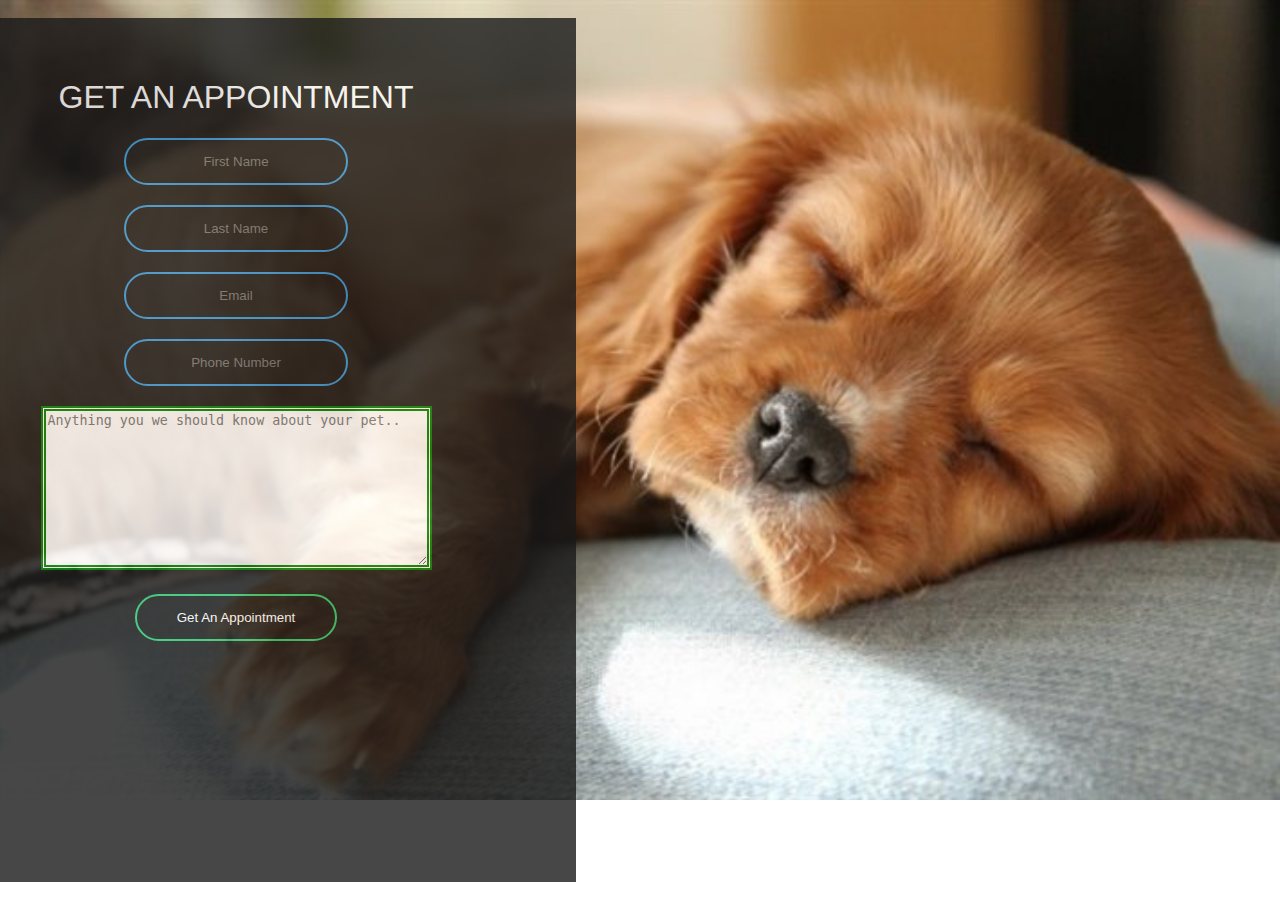
<file: appointment.html>
<!DOCTYPE html>
<html lang="en">
<head>
    <meta charset="UTF-8">
    <meta name="viewport" content="width=device-width, initial-scale=1.0">
    <title>Get an Appointment</title>
    <link rel="stylesheet"  href="app.css">
</head>
<body >
    <form class="box" action="appointment.html" method="post">
   <h1>Get An Appointment</h1>
   <input type="text" name="" placeholder="First Name">
   <input type="text" name="" placeholder="Last Name">
   <input type="text" name="" placeholder="Email">
   <input type="text" name="" placeholder="Phone Number">
   <p>
       <textarea  class="text1" cols="45" rows="10" placeholder="Anything you we should know about your pet.."></textarea>
   </p>
   <input type="Submit" value="Get An Appointment">
</form>
</body>
</html>
</file>
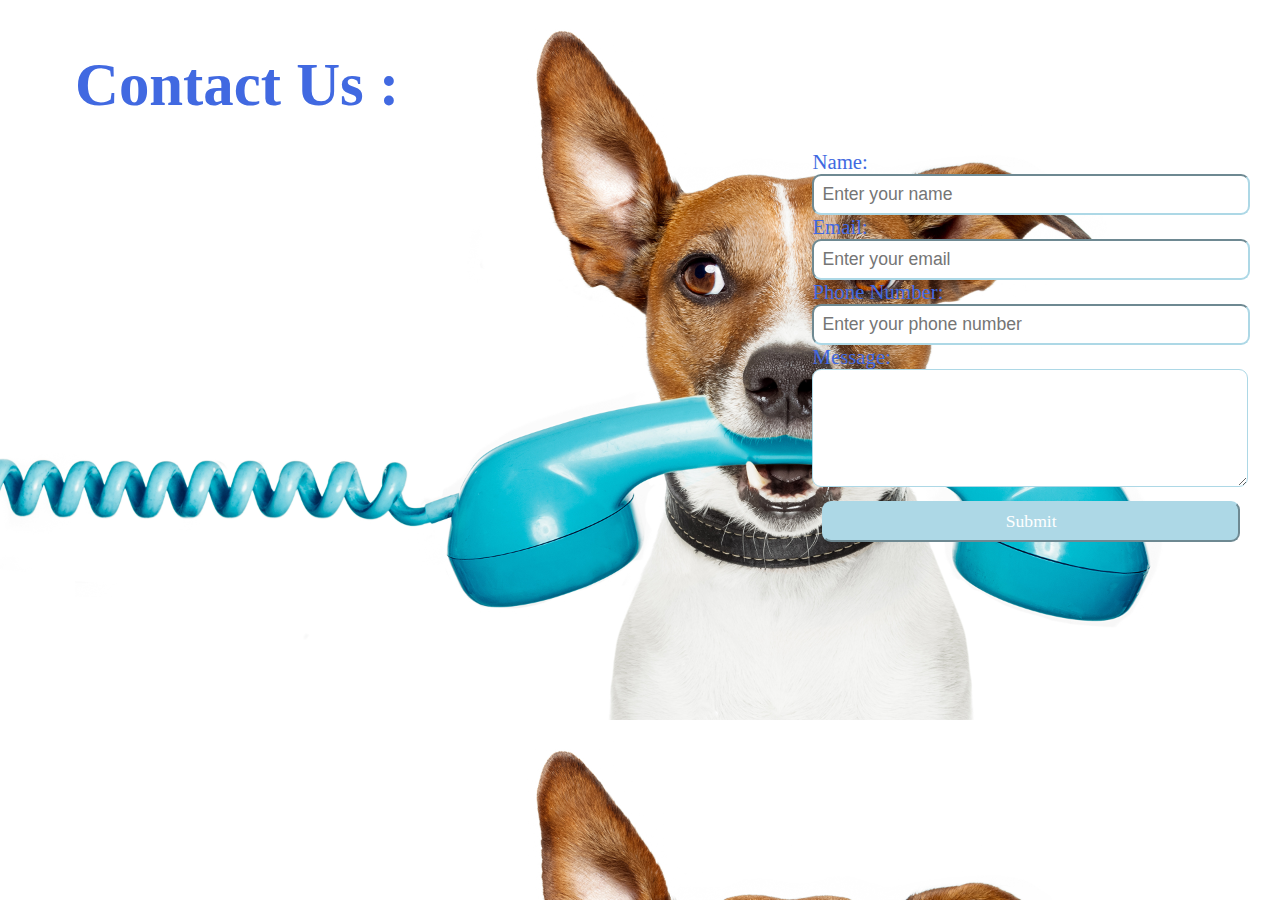
<file: contact.html>
<!DOCTYPE html>
<html lang="en">
<head>
    <meta charset="UTF-8">
    <meta name="viewport" content="width=device-width, initial-scale=1.0">
    <title>Contact Us</title>
    <link rel="stylesheet" href="con1.css">
</head>
<body>
    
    <section id="contact" >
        <h1 class="h-primary center"> Contact Us :</h1>
        <div id="contact-box">
     <form action="">
                <div class="form-group">
                    <label for="name">Name:</label>
                    <input type="text" name="name" id="name" placeholder="Enter your name">
                </div> 
                <div class="form-group">
                 <label for="email">Email:</label>
                 <input type="text" name="email" id="email" placeholder="Enter your email">
             </div> 
             <div class="form-group">
                 <label for="number">Phone Number:</label>
                 <input type="text" name="number" id="number" placeholder="Enter your phone number">
                 <div class="form-group">
                     <label for="message">Message:</label>
                 <textarea class="textarea" name="message" id="message" cols="30" rows="5"></textarea>
                 
                 </div>
                 
                 </div>
                 <input type="submit" value="Submit" class="sub">
            </form>
           
         </div>
      
     </section>
     
    
     
</body>
</html>
</file>
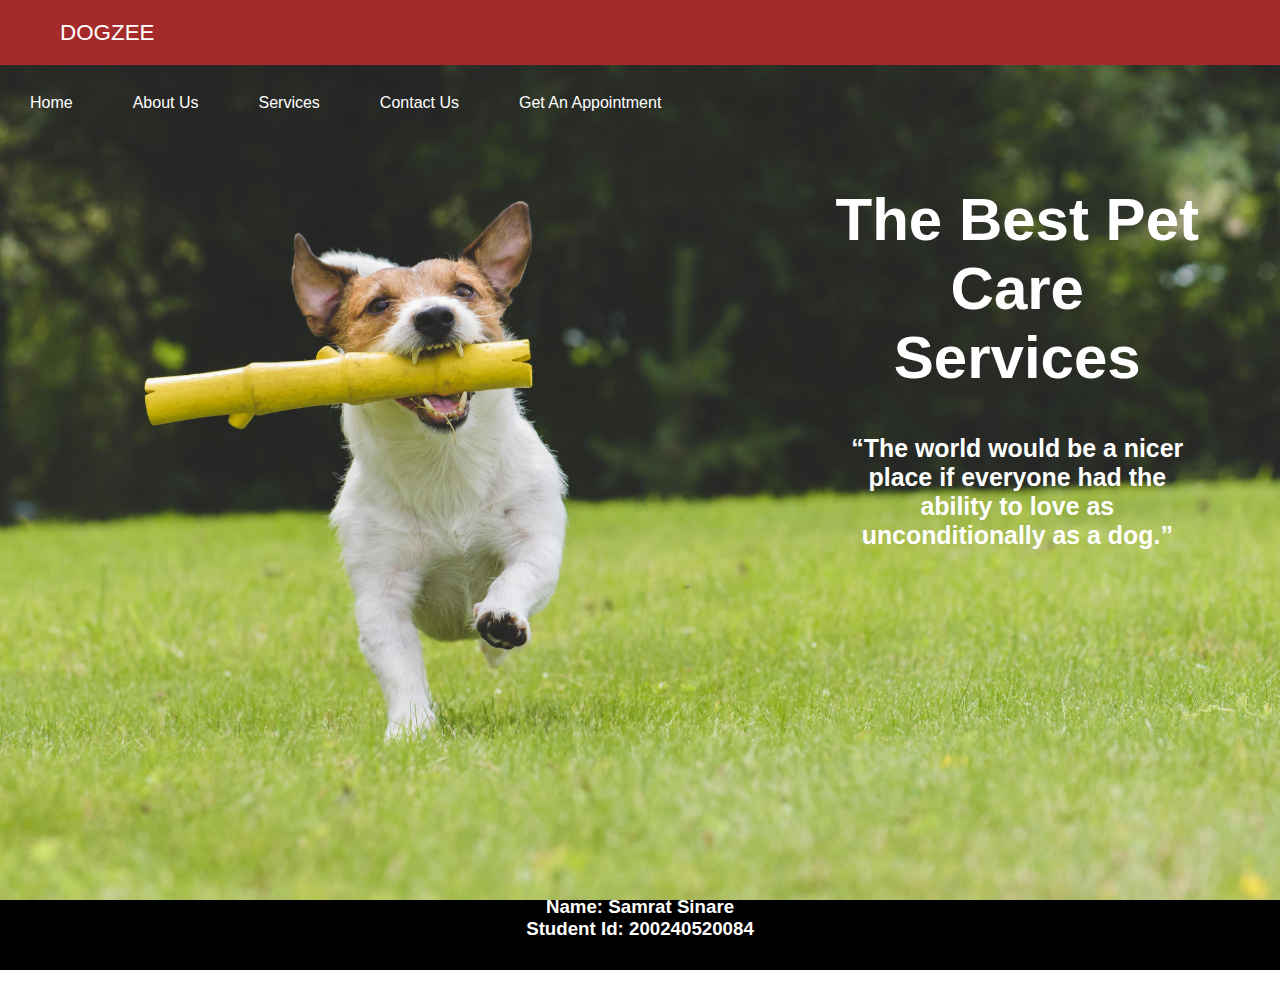
<file: home.html>
<!DOCTYPE html>
<html lang="en">
<head>
    <meta charset="UTF-8">
    <meta name="viewport" content="width=device-width, initial-scale=1.0">
    <title>DOGZEE</title>
    <link rel="stylesheet"  href="style.css">
</head>
<body>
<div class="section1">
<section>
<nav class="nav-main">
<div class="logo">DOGZEE</div>
<ul>
<li>
<a href="#" class="nav-item">Home</a>
</li>
<li>
<a href="AboutUs.html" class="nav-item">About Us</a>
</li>

<li>
<a href="infobreed1.html" class="nav-item">Services</a>
<div class="nav-content">
<div class="nav-sub">

<!--<ul class="ul1">
<li><a href="">Breed Information</a></li>
<li><a href="#">Health Care</a></li>
<li><a href="#">Adopt</a></li>
</ul>-->

</div>
</div>

</li>

<li>
<a href="contact.html" class="nav-item">Contact Us</a>
</li>

<li>
<a href="appointment.html" class="nav-item">Get An Appointment</a>
</li>

</ul>
</nav>
</section>

<section id="sec1">
<div>
<h1>The Best Pet Care Services</h1>
<h5>“The world would be a nicer place if everyone had the ability to love as unconditionally as a dog.”
</h5>
<div>
</section>
</div>


<div>
<section id="sec2">
<div class="center">

<footer >
<div class="f1">
<div class="h33">

<pre >
<h3 class="h33">
Name: Rajesh Shinde
Student Id: 200240520079

Name: Rutuja Mohite
Student Id: 200240520080

Name: Samrat Sinare
Student Id: 200240520084
</h3>
</pre>

</div>
</div>
</footer>

</div>
</section>
</div>
</body>
</html>
</file>
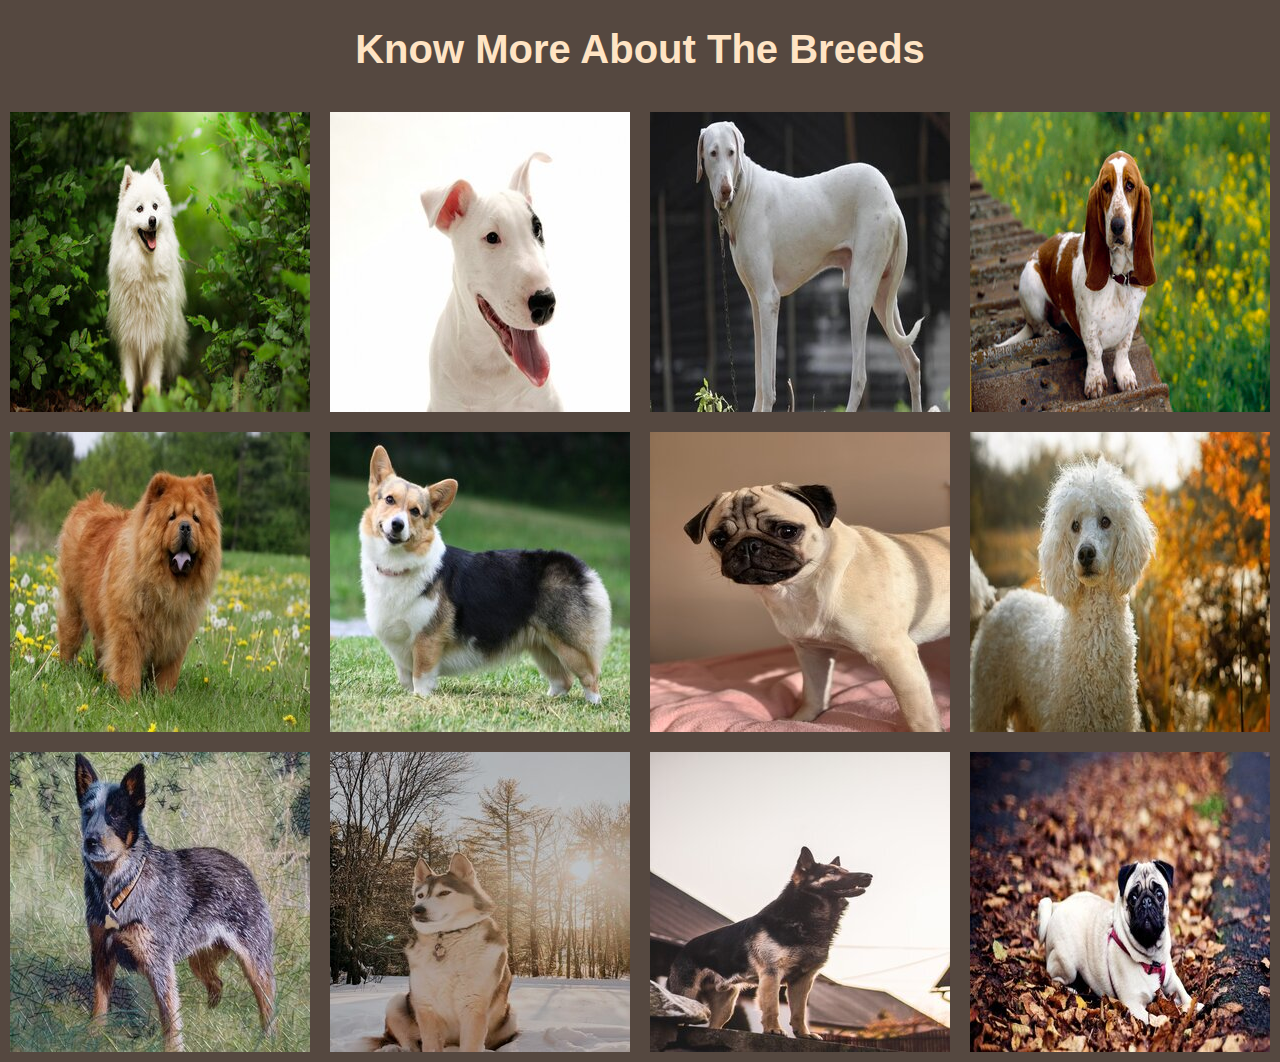
<file: infobreed1.html>
<!DOCTYPE html>
<html lang="en">
<head>
    <meta charset="UTF-8">
    <meta name="viewport" content="width=device-width, initial-scale=1.0">
    <title>Breed Information</title>
    <link rel="stylesheet" href="breedstyle.css">
</head>
<body>
    <div><h1 class="h11" >Know More About The Breeds</h1></div>
    
    <div class="container">
        
        <div class="box">
            <div class="imgBox">
                <img src="Indian Spitz.jpg">
            </div>
            <div class="details">
                <div class="content">
                <h2>Indian_Spitz</h2>

            <pre class="breedcontent">
                
                Group : Spitz
                Height : 16 to 18 inches
                Weight : 6 to 20 kg
                Lifespan : 10 to 14 years
                Origin:India
                </pre>
                </div>
            </div>
        </div>
        <div class="box">
            <div class="imgBox">
                <img src="Gull terrier.jpg">
            </div>
            <div class="details">
                <div class="content">
                <h2>Gull Terrier</h2>
                <pre class="breedcontent">
                
                Group : Terrier
                Height: 18 to 22 inches
                Weight: 25 to 29 Kg
                Lifespan : 10 to 14 years
                Origin:India

                    </pre>
                </div>
            </div></div>
        <div class="box"><div class="imgBox">
                <img src="Rajapalayam dog.jpg">
            </div>
            <div class="details">
                <div class="content">
                <h2>Rajapalayam dog</h2>
                <pre class="breedcontent">
                
                Group : Hound
                Height : 25 to 30 inches
                Weight : 32 to 48 Kg
                Lifespan : 10 to 12 years
                Origin:India

                    </pre>
                </div>
            </div></div>
        <div class="box"><div class="imgBox">
                <img src="Basset Hound.jpg">
            </div>
            <div class="details">
                <div class="content">
                <h2>Basset Hound</h2>
                <pre class="breedcontent">
                
            Group-Hound
            Height:1ft to 3 ft
            Weight:20 to 25
            Lifespan:10 to 12 
            origin : France

                    </pre>
                </div>
            </div></div>
        <div class="box"><div class="imgBox">
                <img src="chowchow.jpeg">
            </div>
            <div class="details">
                <div class="content">
                <h2>Chow-Chow</h2>
                <pre class="breedcontent">
                
            Group:Non-sporting
            Height:10 to 20 inches
            Weight:22-25 kg
            LifeSpan:9-15 years
            Origin:North China

                    </pre>
                </div>
            </div></div>
        <div class="box"><div class="imgBox">
                <img src="Pembroke Welsh Corgi.jpg">
            </div>
            <div class="details">
                <div class="content">
                <h2>Pembroke Welsh Corgi</h2>
                <pre class="breedcontent">
                
            Group:Corgi
            Height:9 to 12 inches
            Weigth:10 to 15 kg
            LifeSpan:12 to 15 years
            Origin:England,wales

                    </pre>
                </div>
            </div></div>
        <div class="box"><div class="imgBox">
                <img src="Pug.jpg">
            </div>
            <div class="details">
                <div class="content">
                <h2>Pug</h2>
                <pre class="breedcontent">
                
                Group:Pug
                Height:11-16 inches
                Weight:12-15 kg
                LifeSpan:13-15 years
                Origin:China

                    </pre>
                </div>
            </div></div>
        <div class="box"><div class="imgBox">
                <img src="Poodle.jpg">
            </div>
            <div class="details">
                <div class="content">
                <h2>Poodle</h2>
                <pre class="breedcontent">
                
                Group:gundog
                Height:10-15 inches
                Weight:12 to 14 kg
                LifeSpan:12 to 15 years
                Origin:Germany

                    </pre>
                </div>
            </div></div>
        <div class="box"><div class="imgBox">
                <img src="Australian Cattle Dog.jpg">
            </div>
            <div class="details">
                <div class="content">
                <h2>Australian Cattle Dog</h2>
                <pre class="breedcontent">
                
                Group:Cattle
                Height:18 to 20 inches
                Weight:14 to 16 kg
                LifeSpan:13 to 15 years
                Origin:Australia

                    </pre>
                </div>
            </div></div>
        <div class="box"><div class="imgBox">
                <img src=" Siberian Husky.jpg">
            </div>
            <div class="details">
                <div class="content">
                <h2> Siberian Husky</h2>
                <pre class="breedcontent">
                
                Group:Husky
                Height:22 to 23 inches
                Weight:16 to 27 kgs
                LifeSpan:12 to 15 years 
                Origin:Siberia

                    </pre>
                </div>
            </div></div>
        <div class="box"><div class="imgBox">
                <img src="German Shepherd.jpg">
            </div>
            <div class="details">
                <div class="content">
                <h2>German Shepherd</h2>
                <pre class="breedcontent">
                
                Group:Herding
                Height:23 to 25 inches 
                Weight:30 to 40 kg
                LifeSpan:9 to 15 years 
                Origin:Germany

                    </pre>
                </div>
            </div></div>
        <div class="box"><div class="imgBox">
                <img src="BullDog.jpg">
            </div>
            <div class="details">
                <div class="content">
                <h2>BullDog</h2>
                <pre class="breedcontent">
                
                Group:Bull
                Height:12 to 15 inches 
                Weight:18 to 25 kg 
                LifeSpan:8 to 10 years 
                Origin:England

                    </pre>
                </div>
            </div></div>
       
        
    </div>
    
</body>
</html>
</file>
<file: app.css>
body{
    margin-top: 30px;
    padding: 0px;
    font-family: sans-serif;
    background-image:url('app1.jpg');
    background-repeat: no-repeat;
    
    background-size: cover;
   
    
}

.box{
    width: 600px;
    padding: 40px;
    position:absolute;;
    bottom: 2%;
    top: 2%;
    right: 55%;
  
    transform: translate(-50%-50%);
    background: #191919;
    text-align: center;
    opacity:0.8;
    

}

.box h1{
    color:white;
    text-transform: uppercase;
    font-weight: 500;
    font-family: Castellar, sans-serif;
}

.box input[type="text"]{
    border: 0;
    background: none;
    display: block;
    margin:20px auto;
    text-align: center;
    border: 2px solid #3498db;
    padding:14px 10px;
    width:200px;
    outline:none;
    color:white;
    border-radius: 24px;
    transition: 0.25s;
}

.box input[type="text"]:focus{
    width: 280px;
    border-color:#2ecc71;

}

.box input[type="submit"]{
    border: 0;
    background: none;
    display: block;
    margin:20px auto;
    text-align: center;
    border: 2px solid #2ecc71;
    padding:14px 40px;
    outline:none;
    color:white;
    border-radius: 24px;
    transition: 0.25s;
    cursor: pointer;
}
.box input[type="submit"]:hover{
    background: #2ecc71;
}

.text1{
    border: 5px solid green;
    border-style:double;
}
</file>
<file: con1.css>
/*Contact section*/
body{
     padding: 0;
     margin: 50px;
     background: url('con1.jpg')  ;
     background-size:cover;
}
#contact{
    
    position: relative;
   
    
}
#contact::before{
    content: " ";
    position: absolute;
    width:100%;
    height:100%;
    z-index:-1;
    opacity: 0.80;
   
    border:25px;
    
}

#contact-box{
    display: flex;
justify-content:right;
align-items: center;
padding-top: 10px;
padding-bottom: 34px;
padding-left:20px ;

}


#contact-box input,
#contact-box textarea{
   width:100% ;
   padding: 0.5rem; 
border-radius: 9px ;
font-size: 1.1rem;
border-color: lightblue;

}
#contact-box form{
    width: 36%;
    
}
#contact-box label{
    font-size: 1.3rem;
    font-family: 'Bree Serif', serif;
}
footer{
    background: black;
    color: white;
    padding: 9px 20px;
}
/*Utility class*/
.h-primary{
    font-family: 'Bree Serif', serif;
    font-size:3.8rem;
    color:royalblue;
    padding-left: 5px;
    align-items: center;
    margin: 20px;
}
    
.sub{
text-align: center;
width: 40%;
margin-left:10px; 
margin-right:10px;
margin-top: 10px;
color:white;
background-color:lightblue;;
font-family: 'Bree Serif', serif;
}

 .form-group{
 color: royalblue;}
</file>
<file: style.css>
body,html
{
	margin:0;
	padding: 0%
}

.section1
{
font:1em "Open Sans", sans-serif;
background-image: url('dog6.jpg');
 background-repeat: no-repeat;
 background-size: cover;
  position: absolute;
 height: 100%;
 width: 100%;
}

.content
{
	padding:30px;
}

.nav-main{
width: 100%;
background-color:brown;
height: 65px;
color: white;
opacity: 1.5;
 }
 
 .nav-main .logo{
 float:left;
 height: 40px;
 padding: 15px 600px 15px 60px;
 font-size:1.4rem;
 line-height: 35px
 }
 
 .nav-main > ul {
 margin:0;
 padding:0;
 float:left;
 list-style-type: none }
 
 .nav-main > ul > li {
 float:left;
 }
 
 .nav-item{
display:list-item;
padding:15px 30px;
height: 35px;
line-height:35px;
color:white;
text-decoration: none;
 }

.nav-item:hover{
background-color:black;
}

.nav-content{
position: absolute;
top: 70px;
overflow:hidden;
background-color: black;
max-height: 0px;

 }

 .nav-content a{
 color: #fff;
 text-decoration:none;}
 
 .nav-content a:hover{
 text-decoration: underline;}
 
 .nav-sub{
 padding:0px;
 margin:0px;
 list-style-type:none;
 }
 
 .nav-sub ul li a{
 display:inline-block;
 padding:5px 0px;
 list-style-type:none;
 }
 
.nav-item:focus{
background-color:#444;

 }
 
 .nav-item:focus ~ .nav-content{
 	max-height: 500px;
 	
 	-webkit-transition:max-height 0.4s ease-in;
 	-moz-transition:max-height 0.4s ease-in;
 	transition:max-height 0.4s ease-in;
 	
 }
 
 .ul1
 {
 	list-style-type:none;
 	padding-left: 10px;
 	padding-right: 10px;
 	
 }
 
 /*slider*/
 #sec1{
 display: flex;
flex-direction:row;
 padding: 80px;
 height:500px;
color: white;
font-size:30px;
font-family: Castellar, sans-serif;
text-align: center;
}
 align-items: center;
 }
 
 #sec1::before{
 content: "";
 
 z-index: -1;
 
 }
 
 .center{
    
    color: white;
    padding-top: 720px;
}
 footer{
    background: black;
    color: white;
    height:250px;
 }
 
 #sec2{
text-align: center;

background-size: 300px;
  }
  
.f1{
	display:flex;
   flex-direction:row;
    padding: 3px 50px;
      
       justify-content:center;
       align-items: center;
 }
 
 .h33{
 font-family: "Open Sans", sans-serif;
 }
</file>
<file: breedstyle.css>
body{
    margin: 0;
    padding: 0;
    background: #554840;
    font-family: sans-serif ;
}
.h11{
    color: bisque;
    text-align: center;
    font-size: 40px;
}
.container
{
    width: 1280px;
    margin: 30px auto 0;
    display: flex;
    flex-direction: row ;
    flex-wrap:wrap ;
}

.container .box
{
    position:relative;
    width: 300px;
    height: 300px;
    background: #660000;
    margin: 10px;
    box-sizing: border-box;
    display: inline-block;
    text-align: justify;


}
.container .box .imgBox
{
   position: relative;
   overflow: hidden; 
}
.container .box .imgBox img
{
    max-width: 100%;
    transition:transform 2s ;
}
.container .box:hover .imgBox img
{
transform: scale(1.2);
}

.container .box .details
{
    position: absolute;
    top: 10px;
    left: 10px;
    bottom:10px;
    right:10px;
    background: rgba(173, 143, 143, 0.8);
    transform: scaleY(0);
    transition: transform .5s;
}
.container .box:hover .details
{
    transform: scaleY(1);

}

.container .box .details .content
{
   position: absolute; 
   top: 40%;
   bottom: 20%;
  
   transform: translateY(-50%);
   text-align:center ;
   padding: 15px;
   color:#fff;
}

.container .box .details .content h2
{
    margin: 0;
    padding: 0;
    font-size:20px ;
    color: #ff0;
    text-align: justify;
}

.breedcontent
{
    text-align: justify;
    position: absolute; 
    font-family: Georgia, 'Times New Roman', Times, serif;
    margin: 0;
    padding: 0;
   
}
</file>
